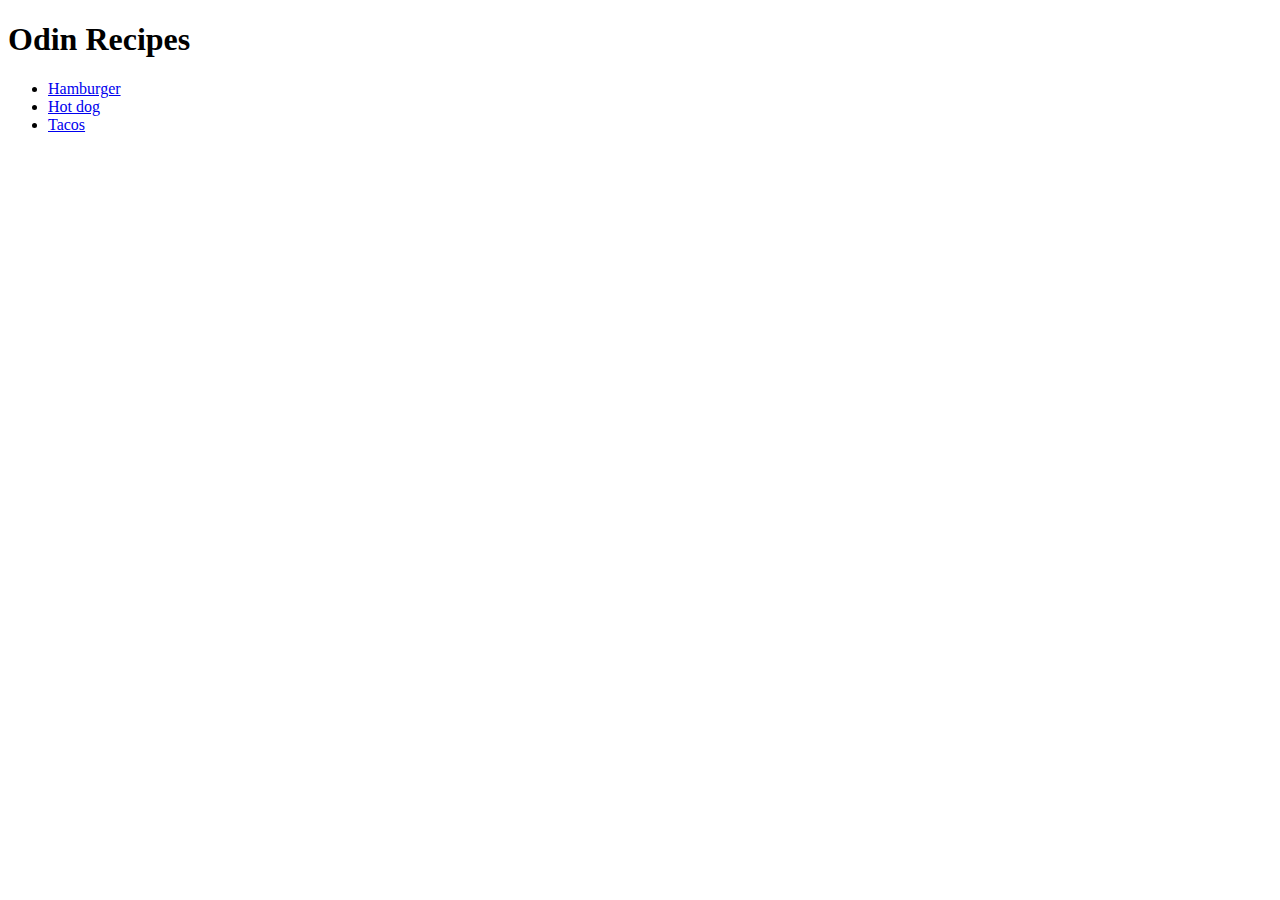
<file: index.html>
<!DOCTYPE html>

<html lang="en">

    <head>
        <meta charset="UTF-8">
        <title>Odin Recipes</title>
    </head>

    <body>
        <h1>Odin Recipes</h1>

        <ul>
            <li><a href="recipes/hamburger.html">Hamburger</a></li>
            <li><a href="recipes/hot_dog.html">Hot dog</a></li>
            <li><a href="recipes/tacos.html">Tacos</a></li>
        </ul>
        
    </body>

</html>
</file>
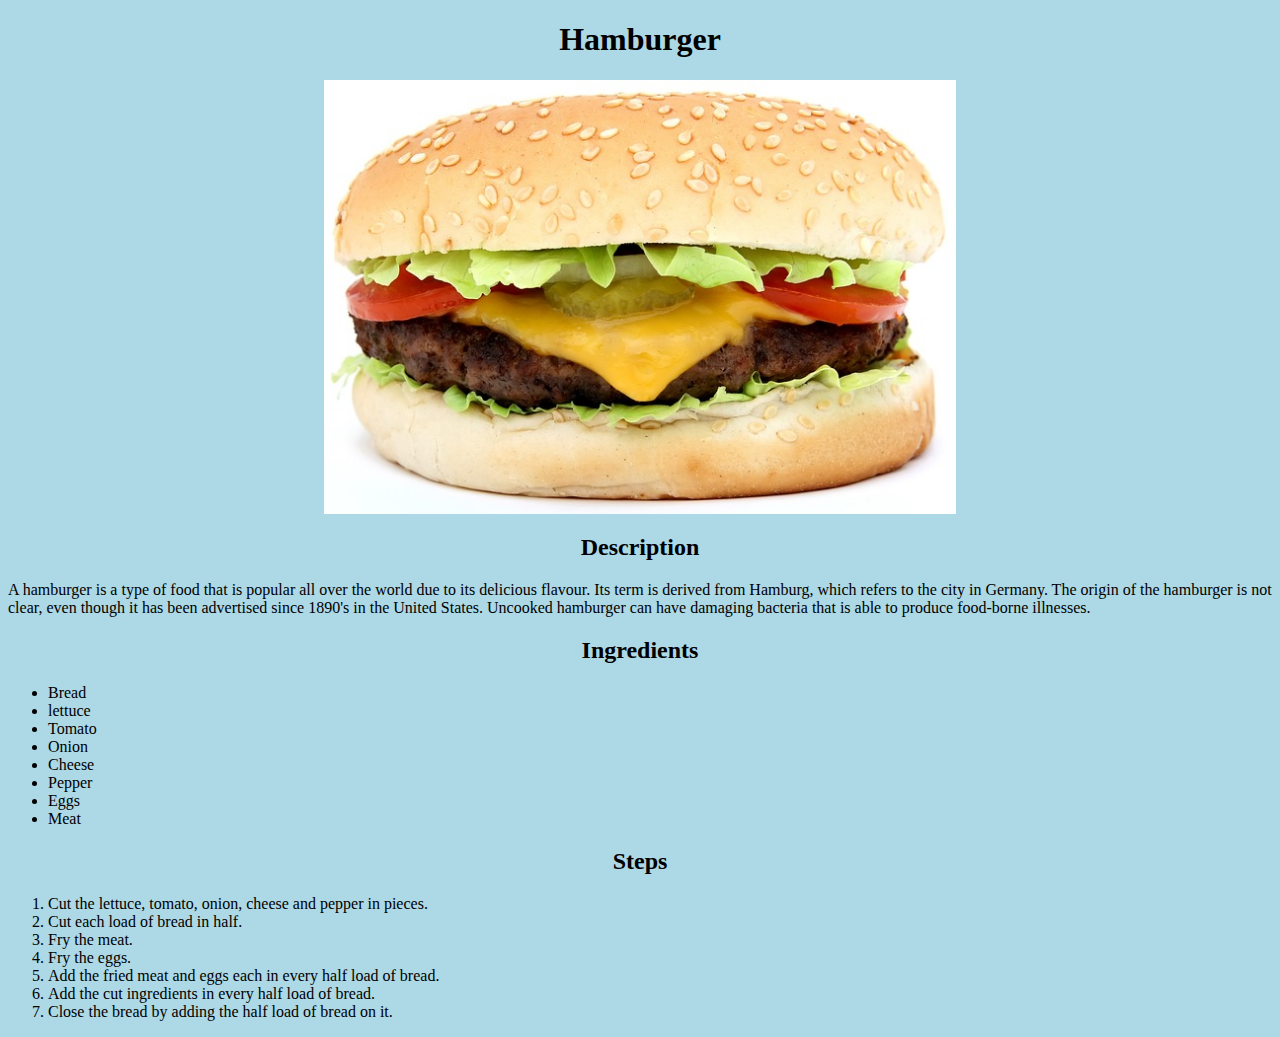
<file: recipes/hamburger.html>
<!DOCTYPE html>

<html lang="en">
    <head>
        <meta charset="UTF-8">
        <title>Hamburger recipe</title>
        <link rel="stylesheet" href="hamburger.css">
    </head>

    <body>
        <h1>Hamburger</h1>
        <img src="hamburger.jpg" alt="A hamburger" class="center">
        <h2>Description</h2>
        <p>
            A hamburger is a type of food that is popular all over the world due to its delicious flavour. Its term is 
            derived from Hamburg, which refers to the city in Germany. The origin of the hamburger is not clear, even 
            though it has been advertised since 1890's in the United States. Uncooked hamburger can have damaging 
            bacteria that is able to produce food-borne illnesses. 

        </p>

        <h2>
            Ingredients
        </h2>
        <ul>
            <li>Bread</li>
            <li>lettuce</li>
            <li>Tomato</li>
            <li>Onion</li>
            <li>Cheese</li>
            <li>Pepper</li>
            <li>Eggs</li>
            <li>Meat</li>
        </ul>

        <h2>
            Steps
        </h2>
        <ol>
            <li>Cut the lettuce, tomato, onion, cheese and pepper in pieces.</li>
            <li>Cut each load of bread in half.</li>
            <li>Fry the meat.</li>
            <li>Fry the eggs.</li>
            <li>Add the fried meat and eggs each in every half load of bread.</li>
            <li>Add the cut ingredients in every half load of bread.</li>
            <li>Close the bread by adding the half load of bread on it.</li>
        </ol>
    </body>
</html>
</file>
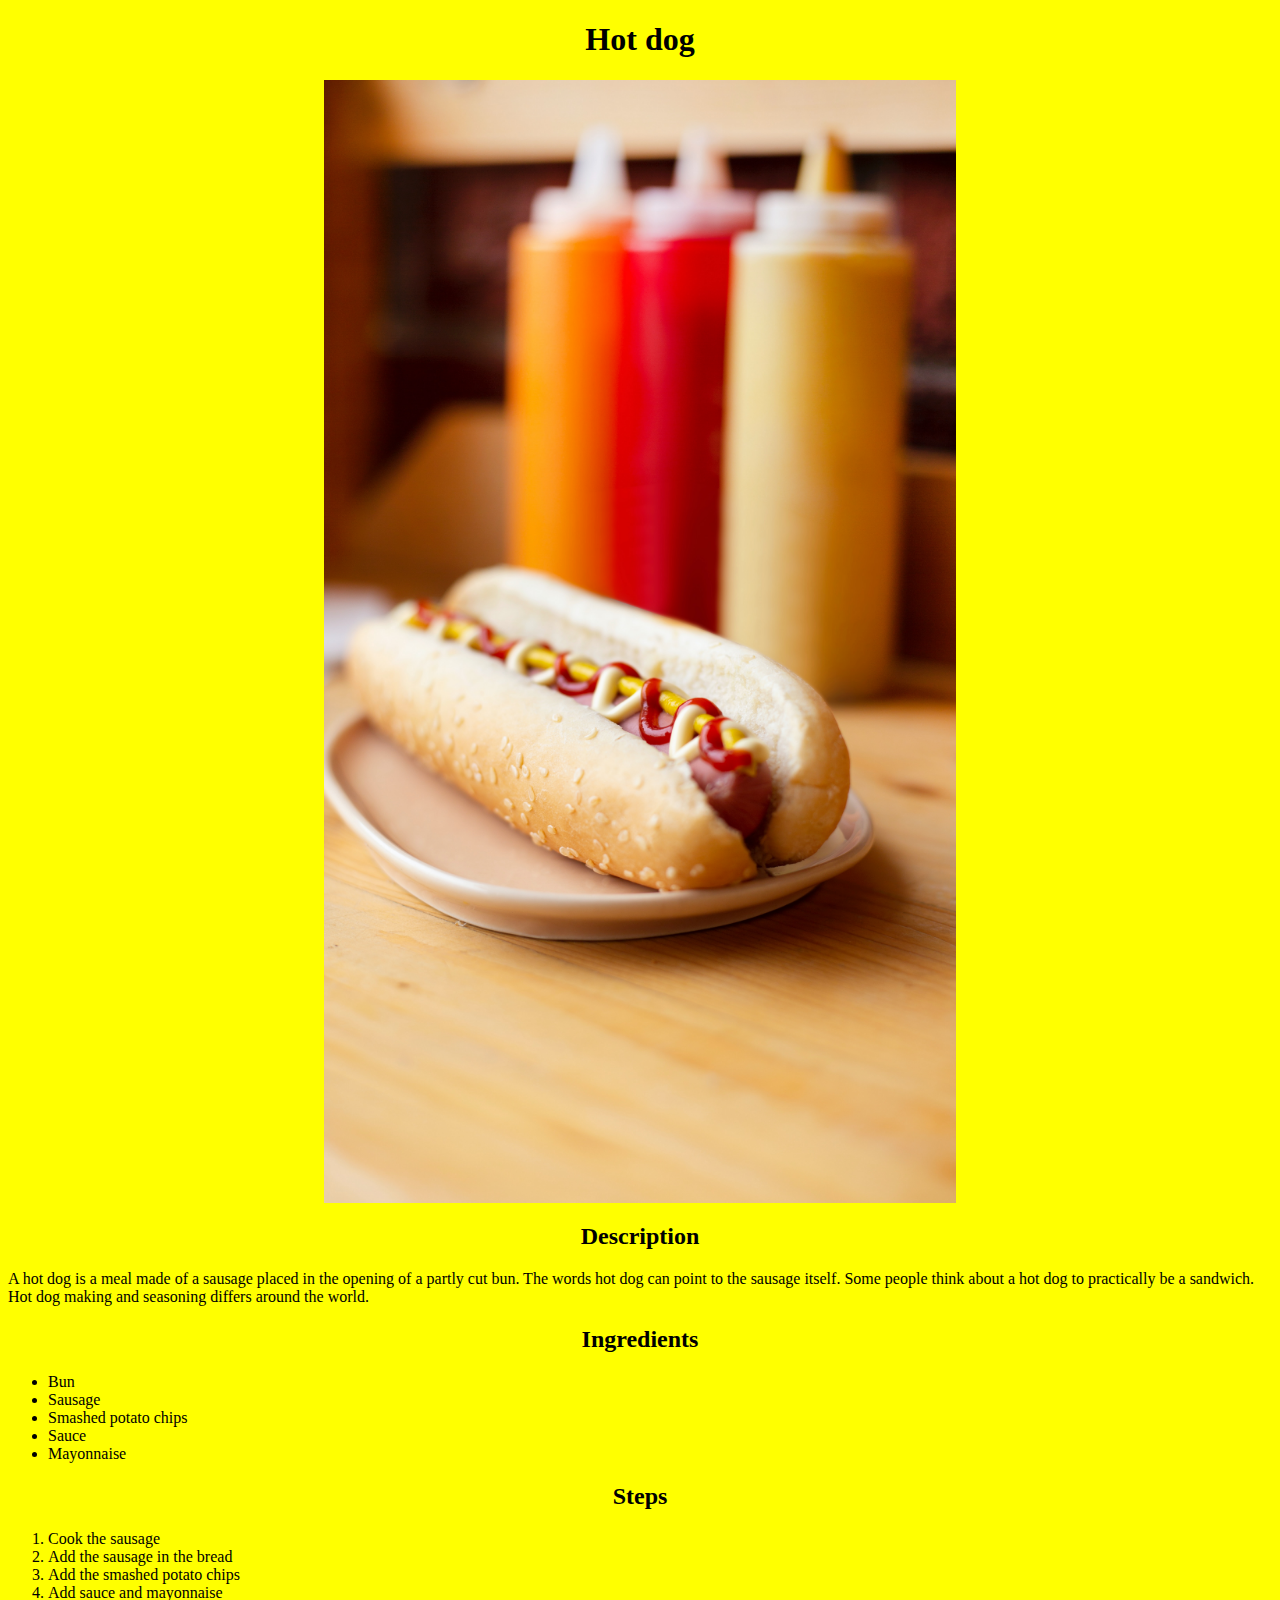
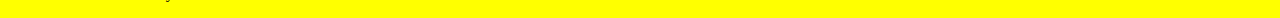
<file: recipes/hot_dog.html>
<!DOCTYPE html>

<html lang="en">
    <head>
        <meta charset="UTF-8">
        <title>Hot dog recipe</title>
        <link rel="stylesheet" href="hot_dog.css">
    </head>

    <body>
        <h1>Hot dog</h1>
        <img src="hot_dog.jpg" alt="A hot dog" class="center">
        <h2>Description</h2>
        <p>
            A hot dog is a meal made of a sausage placed in the opening of a partly cut bun. The words hot dog can point
            to the sausage itself. Some people think about a hot dog to practically be a sandwich. Hot dog making and
            seasoning differs around the world. 
        </p>
        <h2>Ingredients</h2>
        
        <ul>
            <li>Bun</li>
            <li>Sausage</li>
            <li>Smashed potato chips</li>
            <li>Sauce</li>
            <li>Mayonnaise</li>
        </ul>
        
        <h2>Steps</h2>
        <ol>
            <li>Cook the sausage</li>
            <li>Add the sausage in the bread</li>
            <li>Add the smashed potato chips</li>
            <li>Add sauce and mayonnaise</li>
        </ol>
    </body>
</html>
</file>
<file: recipes/hamburger.css>
.center {
    display: block;
    margin-left: auto;
    margin-right: auto;
    width: 50%;
}

h1, h2 {
    text-align: center;
}

body {
    background-color: lightblue;
}
</file>
<file: recipes/hot_dog.css>
.center {
    display: block;
    margin-left: auto;
    margin-right: auto;
    width: 50%;
    height: 50%;
}

h1, h2 {
    text-align: center;
}

body {
    background-color: yellow;
}
</file>
